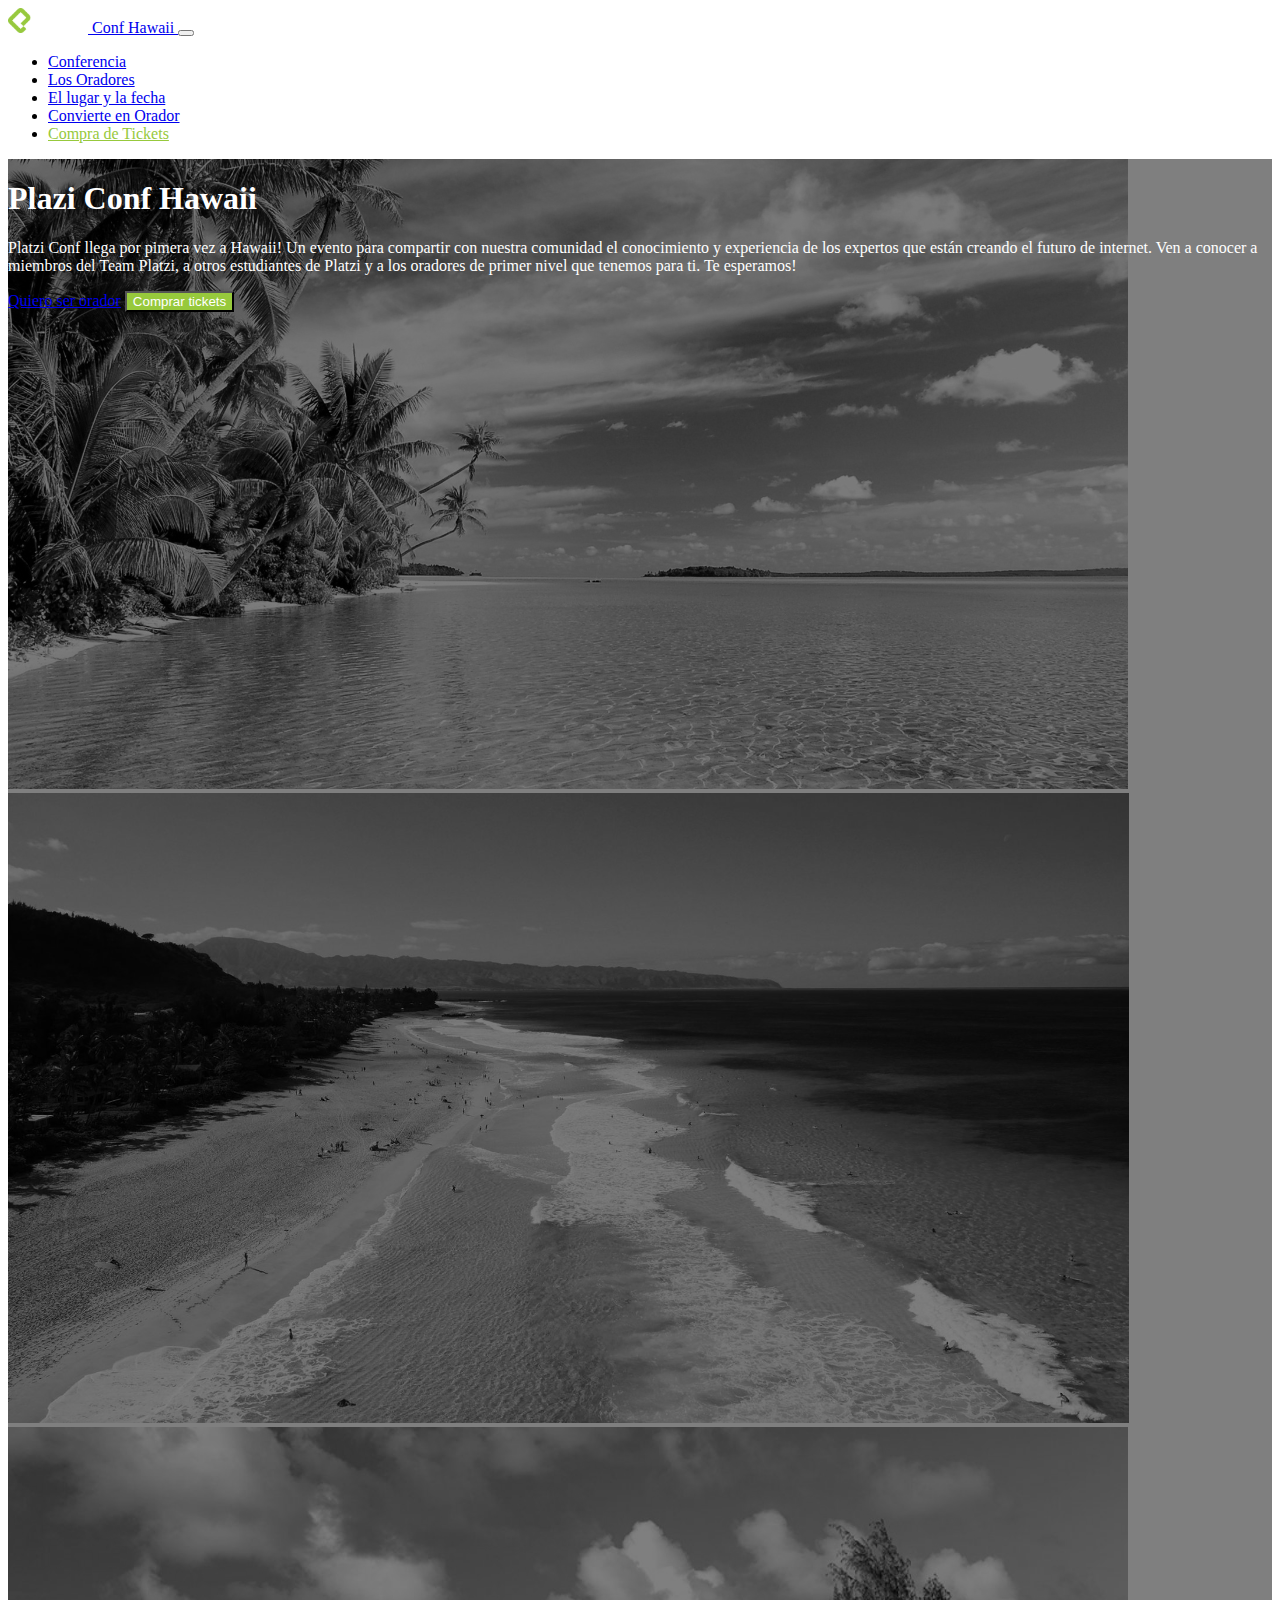
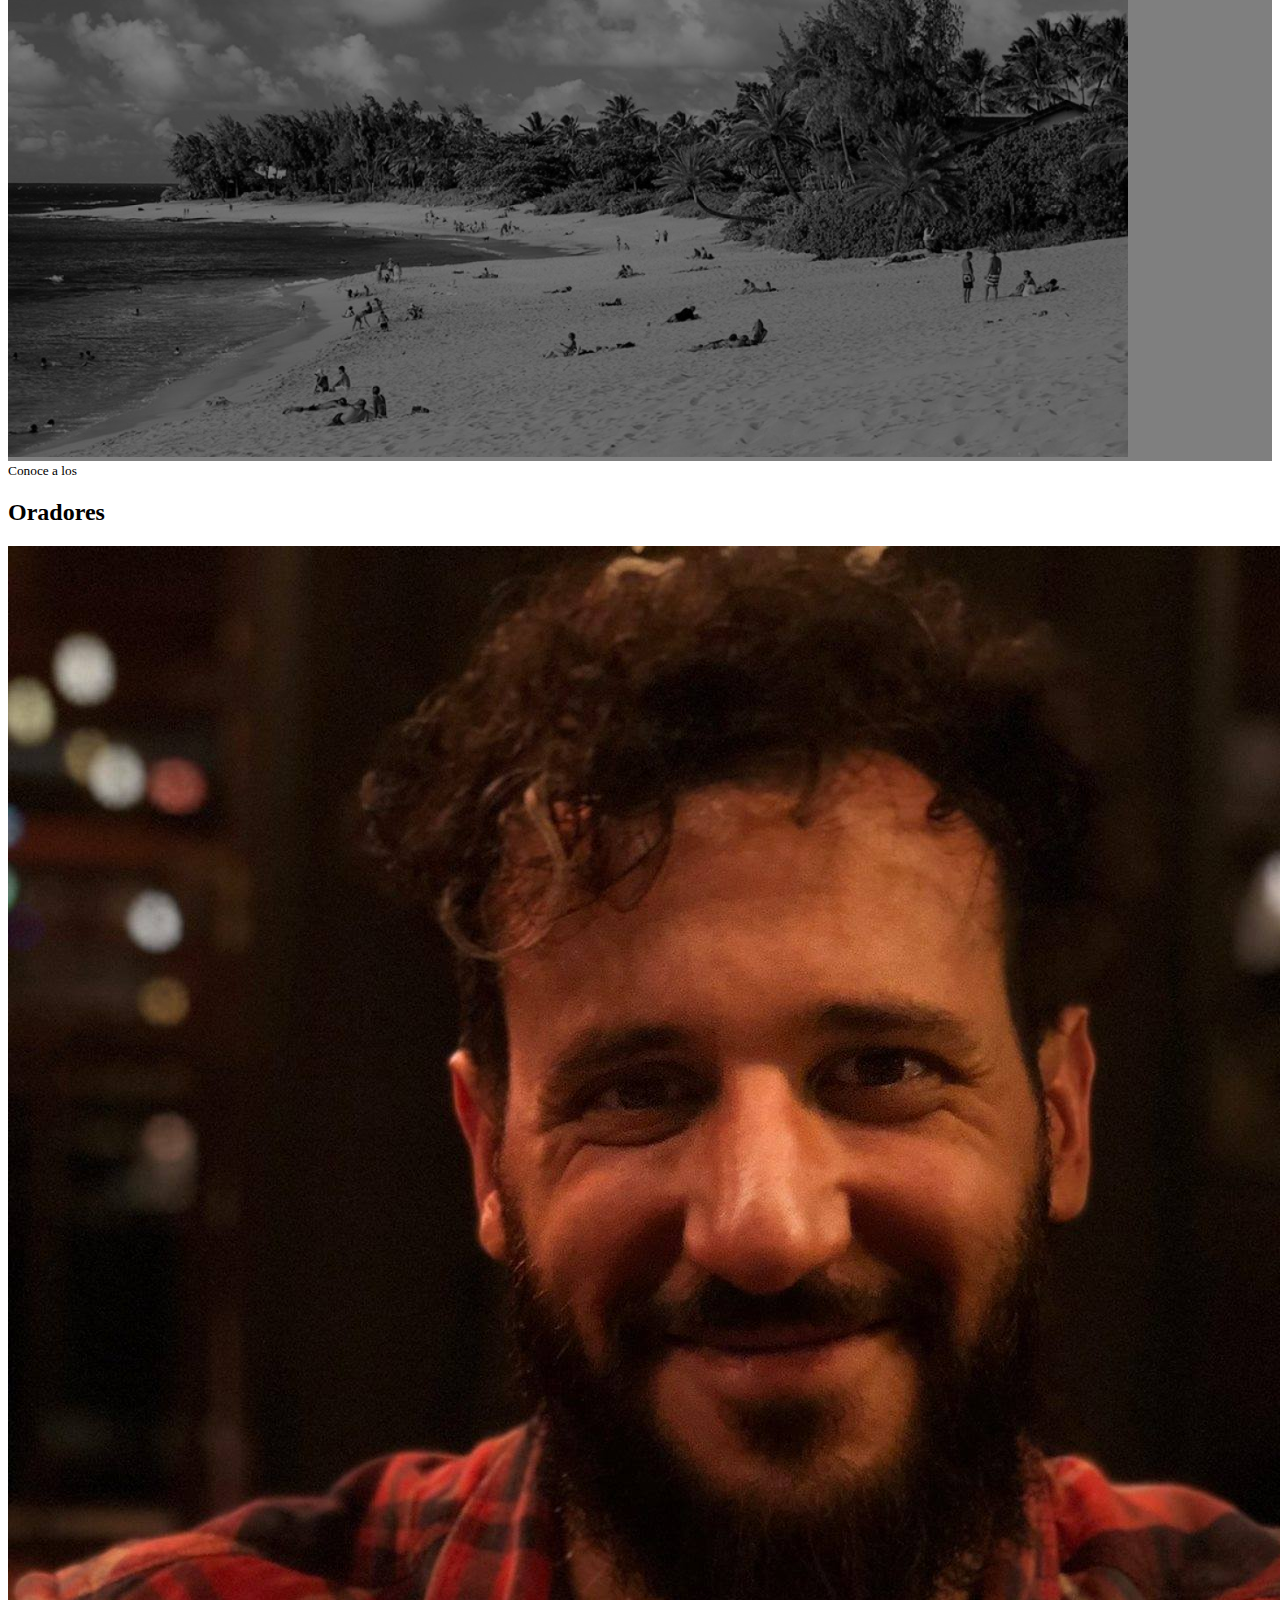
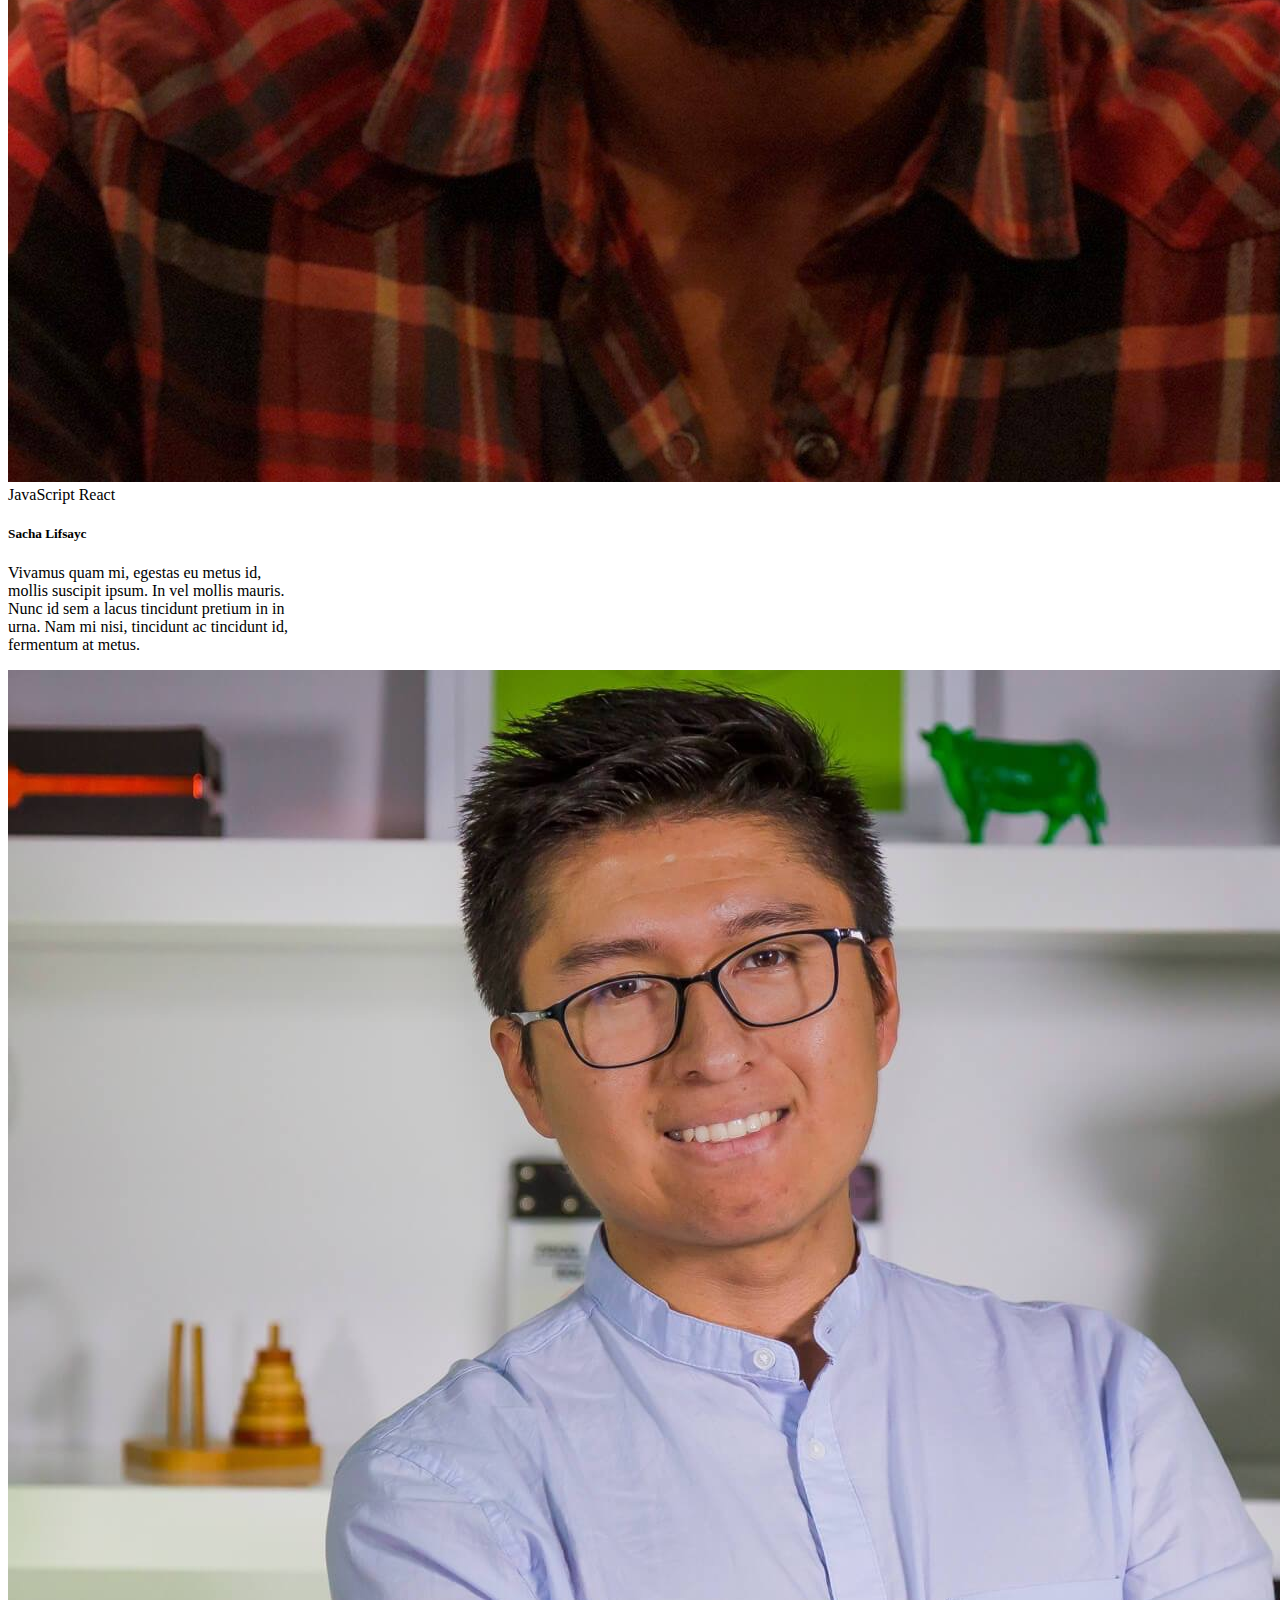
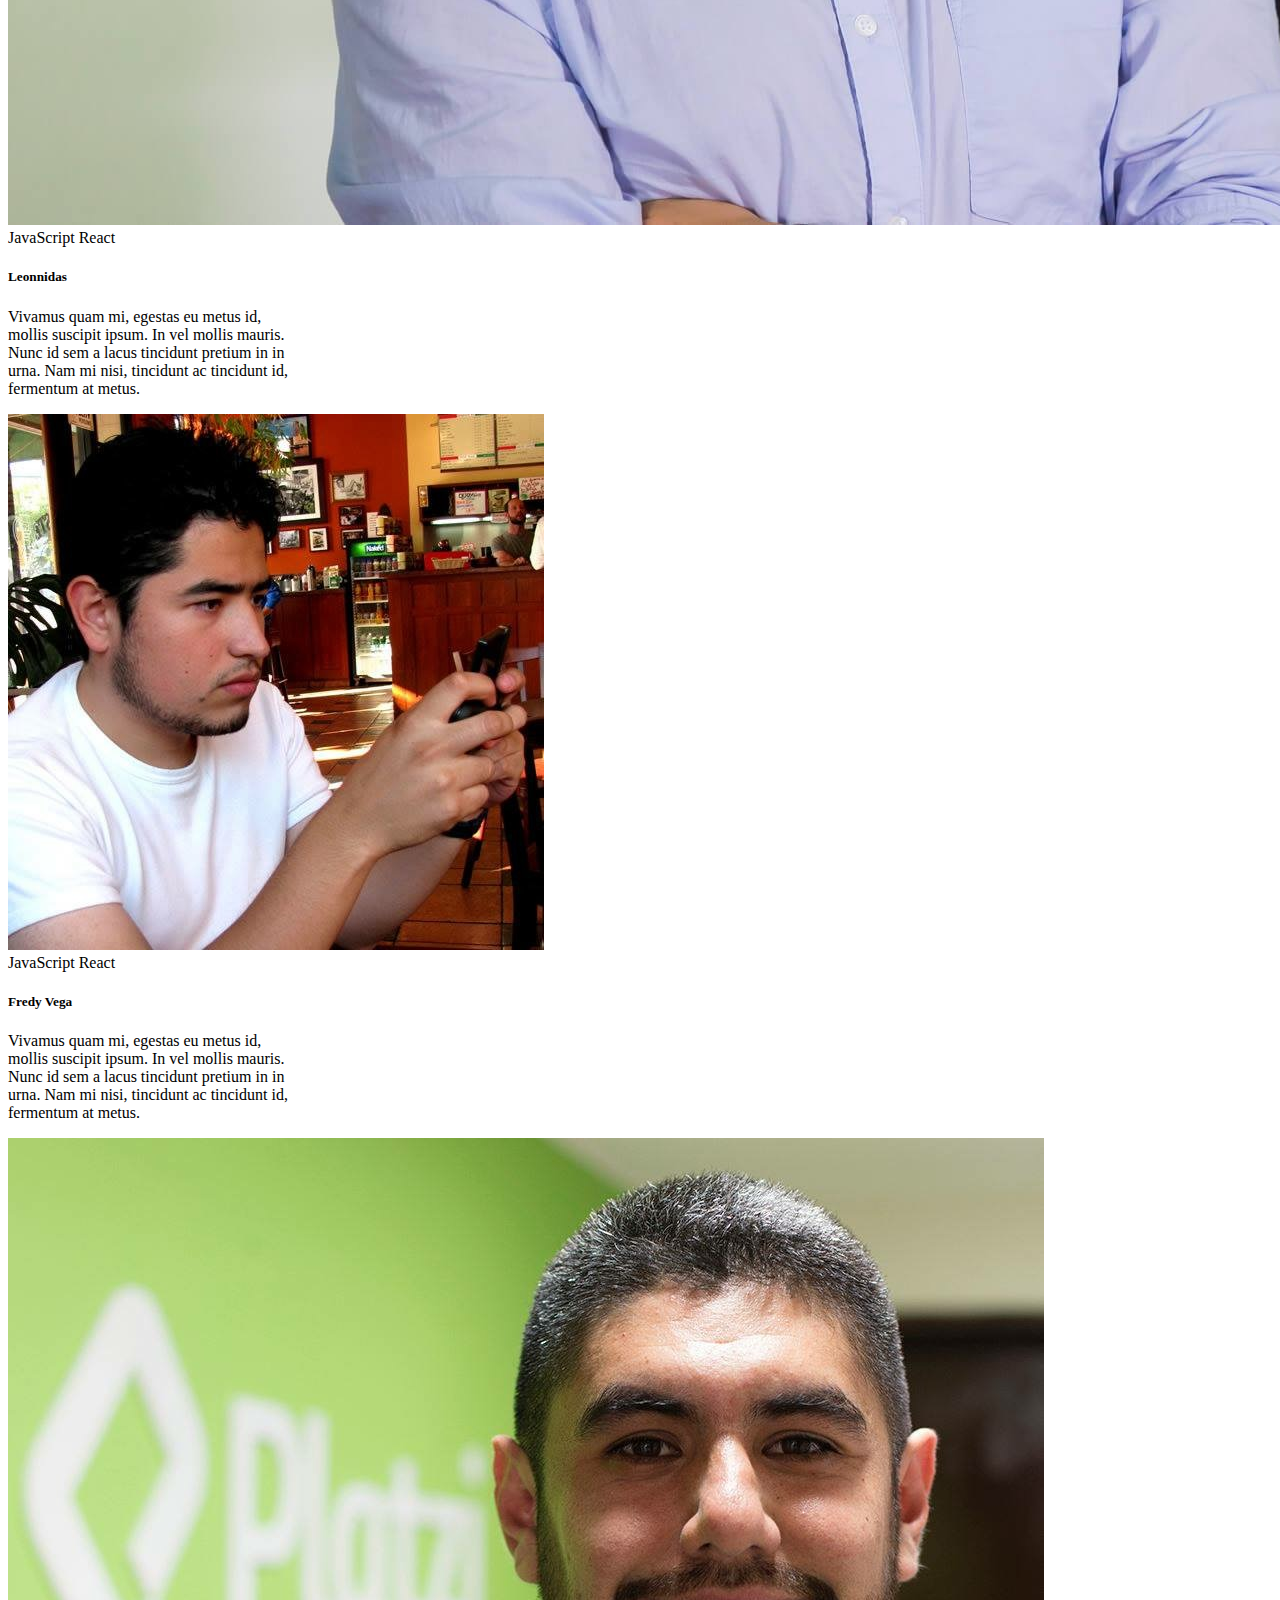
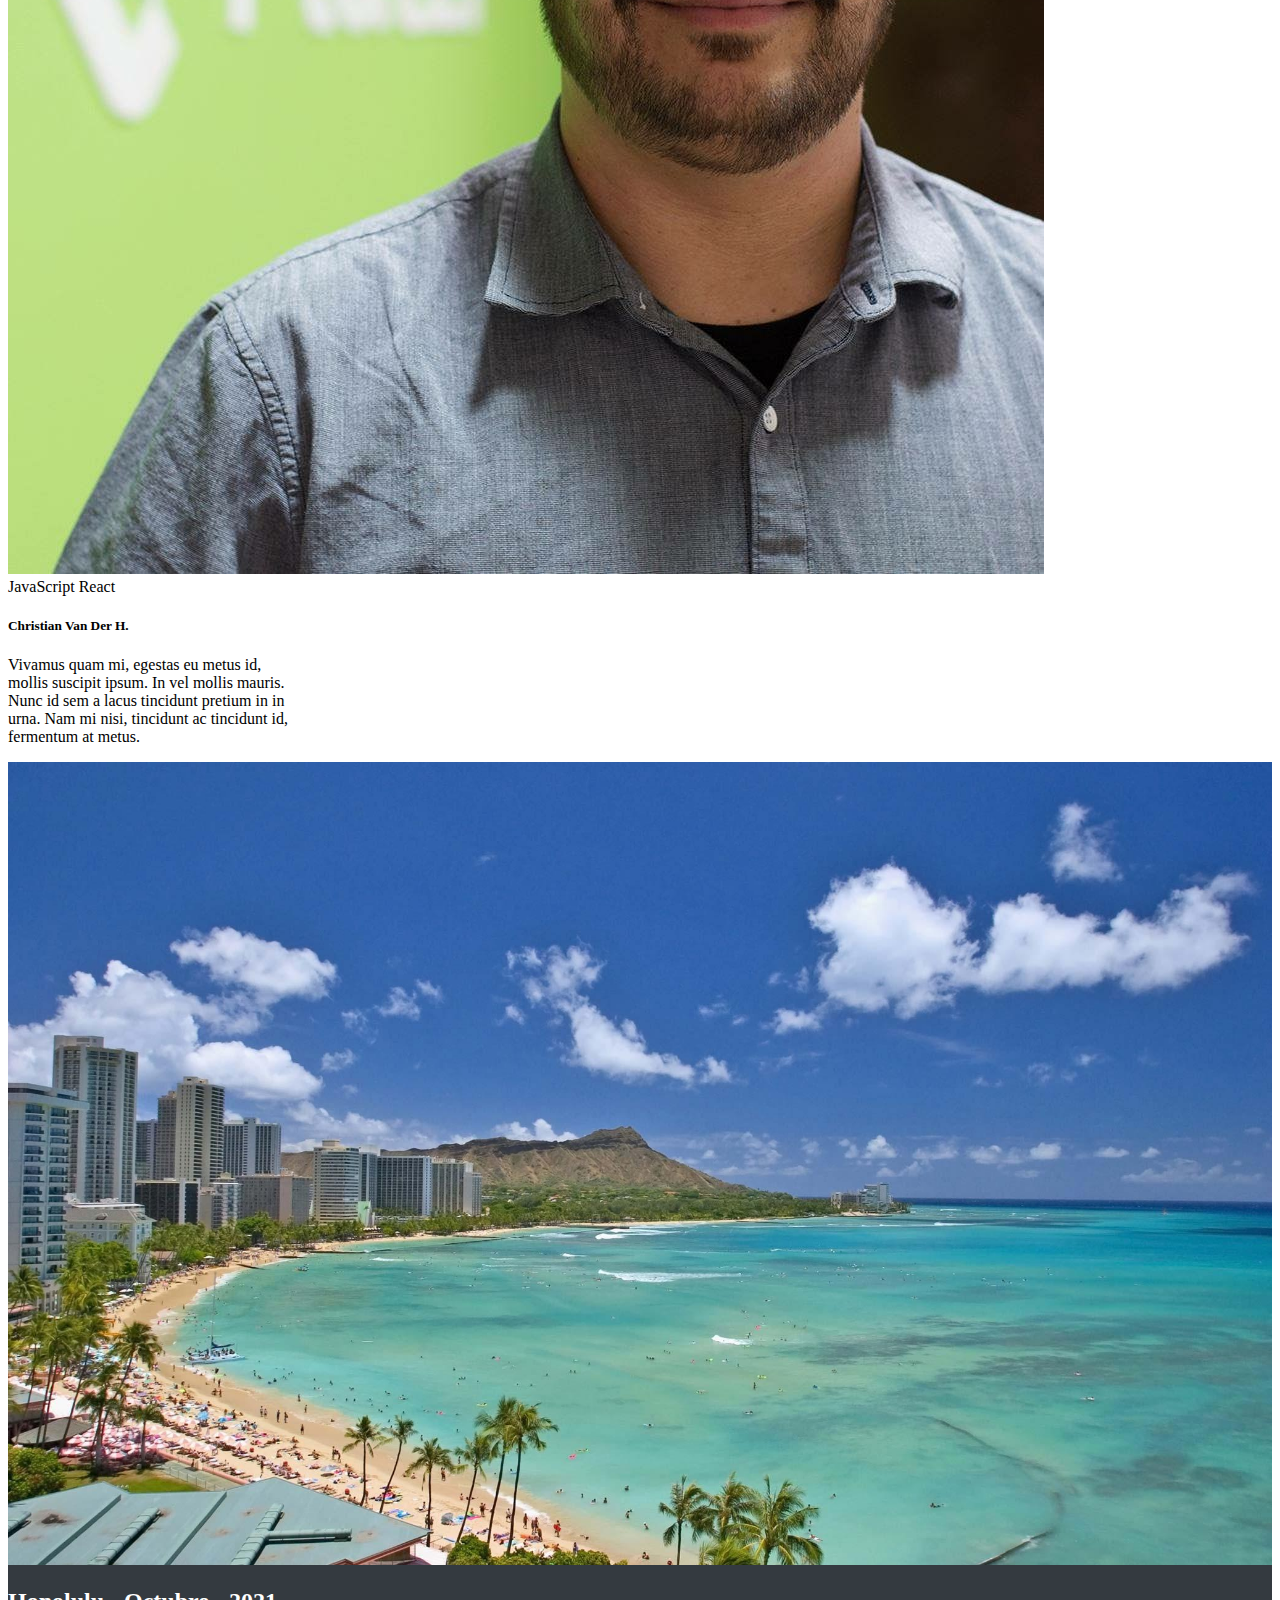
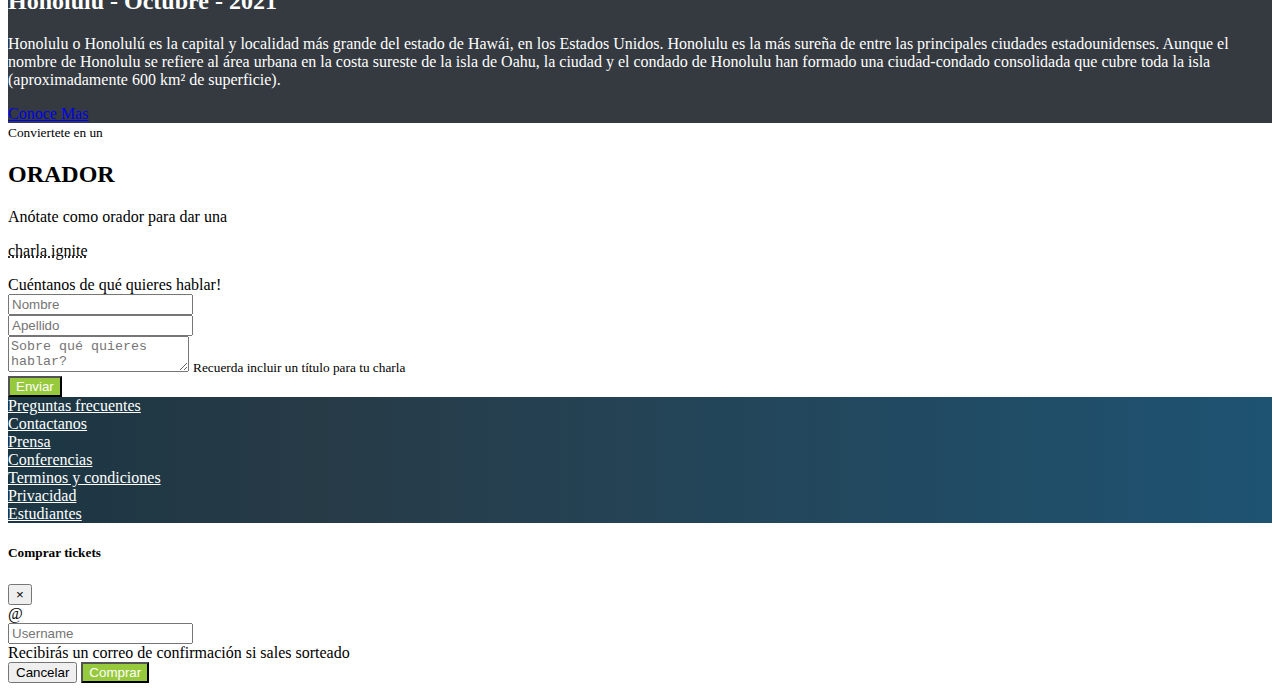
<file: platzi-bootstrap/index.html>
<!doctype html>
<html lang="en">
    <head>
        <!-- Required meta tags -->
        <meta charset="utf-8">
        <meta name="viewport" content="width=device-width, initial-scale=1, shrink-to-fit=no">

        <!-- Bootstrap CSS -->
        <link rel="stylesheet" href="https://stackpath.bootstrapcdn.com/bootstrap/4.1.3/css/bootstrap.min.css" integrity="sha384-MCw98/SFnGE8fJT3GXwEOngsV7Zt27NXFoaoApmYm81iuXoPkFOJwJ8ERdknLPMO" crossorigin="anonymous">
        <link rel="stylesheet" href="index.css">
        <title>PlatziConf Hawaii</title>
    </head>

    <body data-spy="scroll" data-target="#navbar" data-offset="57">
    <!-- Header -->

    <nav id="header" class="navbar navbar-expand-lg navbar-dark bg-dark sticky-top">
        <div class="container">
          <a class="navbar-brand" href="#">
            <img src="assets/images/platzi-logo.png" alt="Platzi logo">
            Conf Hawaii
          </a>
          <button class="navbar-toggler" type="button" data-toggle="collapse" data-target="#navbar" aria-controls="navbarSupportedContent" aria-expanded="false" aria-label="Toggle navigation">
            <span class="navbar-toggler-icon"></span>
          </button>

                <div class="collapse navbar-collapse" id="navbar">
                    <ul class="navbar-nav ml-auto">
                        <li class="nav-item">
                            <a class="nav-link" aria-current="page" href="#main">Conferencia</a>
                        </li>
                        <li class="nav-item">
                            <a class="nav-link" href="#speaker">Los Oradores</a>
                        </li>
                        <li class="nav-item">
                            <a class="nav-link" href="#place-time">El lugar y la fecha</a>
                        </li>
                        <li class="nav-item">
                            <a class="nav-link" href="#conviertete-en-orador">Convierte en Orador</a>
                        </li>
                        <li class="nav-item">
                            <a class="nav-link text-platzi" href="#" data-toggle="modal" data-target="#modalCompra">Compra de Tickets</a>
                        </li>
                    </ul>
                </div>
            </div>
        </nav>

    <!-- / Header-->


    <!-- main -->
    <main id="main">
        <div id="carousel" class="carousel slide carousel-fade" data-ride="carousel" data-pause="false">
            <div class="carousel-inner">
                <div class="carousel-item active">
                    <img class="d-block w-100" src="assets/images/hawaii.jpg" alt="Hawaii 1">
                </div>
                <div class="carousel-item">
                    <img class="d-block w-100" src="assets/images/hawaii2.jpg"  alt="hawaii 2">
                </div>
                <div class="carousel-item">
                    <img class="d-block w-100" src="assets/images/hawaii3.jpeg"  alt="hawaii 3">
                </div>
            </div>
            <div class="overlay">
                <div class="container">
                    <div class="row align-items-center">
                        <div class="col-md-6 offset-md-6 text-center text-md-right">
                            <h1>Plazi Conf Hawaii</h1>
                            <p class="d-none d-md-block">
                                Platzi Conf llega por pimera vez a Hawaii! Un evento para
                                compartir con nuestra comunidad el conocimiento y experiencia
                                de los expertos que están creando el futuro de internet.
                                Ven a conocer a miembros del Team Platzi, a otros
                                estudiantes de Platzi y a los oradores de primer nivel
                                que tenemos para ti. Te esperamos!
                            </p>
                            <a href="#" class="btn btn-outline-light">Quiero ser orador</a> 
                            <button type="button" class="btn  btn-platzi" data-toggle="modal" data-target="#modalCompra"> Comprar tickets </button>    

                        </div>
                    </div>
                </div>
            </div>
        </div>
    </main>
    <!-- /main -->

    <!-- Speakers -->
    <section id="speakers" class="mt-4">
        <div class="container">
            <div class="row">
                <div class="col text-center text-uppercase">
                    <small>Conoce a los</small>
                    <h2> Oradores</h2>
                </div>
            </div>
            <div class = "row">
                <div class = "col-12 col-md-6 col-lg-4 mb-4">
                    <div class="card" style="width: 18rem;">
                        <img src="assets/speakers/sacha.jpg" class="card-img-top" alt="Foto de Sacha">
                        <div class="card-body">
                        <div class="badges">
                            <span class="badge badge-warning">JavaScript </span>
                            <span class="badge badge-info">React </span>
                        </div>
                        <h5 class="card-title mb-0">Sacha Lifsayc</h5>
                        <p class="card-text">Vivamus quam mi, egestas eu metus id, mollis suscipit ipsum. In vel mollis mauris. Nunc id sem a lacus tincidunt pretium in in urna. Nam mi nisi, tincidunt ac tincidunt id, fermentum at metus.</p>
                        </div>
                    </div>
                </div>


                <div class = "col-12 col-md-6 col-lg-4 mb-4">
                    <div class="card" style="width: 18rem;">
                        <img src="assets/speakers/leonidas.jpeg" class="card-img-top" alt="Foto de Leonidas">
                        <div class="card-body">
                            <div class="badges">
                                <span class="badge badge-warning">JavaScript </span>
                                <span class="badge badge-info">React </span>
                            </div>
                            <h5 class="card-title mb-0">Leonnidas</h5>
                        <p class="card-text">Vivamus quam mi, egestas eu metus id, mollis suscipit ipsum. In vel mollis mauris. Nunc id sem a lacus tincidunt pretium in in urna. Nam mi nisi, tincidunt ac tincidunt id, fermentum at metus.</p>
                        </div>
                    </div>
                </div>



                <div class = "col-12 col-md-6 col-lg-4 mb-4">
                    <div class="card" style="width: 18rem;">
                        <img src="assets/speakers/freddy.jpeg" class="card-img-top" alt="Foto de Fredy Vega">
                        <div class="card-body">
                            <div class="badges">
                                <span class="badge badge-warning">JavaScript </span>
                                <span class="badge badge-info">React </span>
                            </div>
                            <h5 class="card-title mb-0">Fredy Vega</h5>
                        <p class="card-text">Vivamus quam mi, egestas eu metus id, mollis suscipit ipsum. In vel mollis mauris. Nunc id sem a lacus tincidunt pretium in in urna. Nam mi nisi, tincidunt ac tincidunt id, fermentum at metus.</p>
                        </div>
                    </div>
                </div>



                <div class = "col-12 col-md-6 col-lg-4 mb-4">
                    <div class="card" style="width: 18rem;">
                        <img src="assets/speakers/cvander.jpeg" class="card-img-top" alt="Foto de Christian Van Der H.">
                        <div class="card-body">
                            <div class="badges">
                                <span class="badge badge-warning">JavaScript </span>
                                <span class="badge badge-info">React </span>
                            </div>
                            <h5 class="card-title mb-0">Christian Van Der H.</h5>
                        <p class="card-text">Vivamus quam mi, egestas eu metus id, mollis suscipit ipsum. In vel mollis mauris. Nunc id sem a lacus tincidunt pretium in in urna. Nam mi nisi, tincidunt ac tincidunt id, fermentum at metus.</p>
                        </div>
                    </div>
                </div>

                

            </div>
        </div>


    </section>

    
    <!-- /Speakers-->


    <!-- Lugar y Fecha-->

    <section id="place-time">
        <div class="container-fluid">
            <div class="row">
                <div class="col col-12 col-lg-6 pl-0 pr-0">
                    <img src="assets/images/honolulu.jpg" alt="Honolulu"/>
                </div>
                <div class="col col-12 col-lg-6 pl pt-4 pb-4">
                    <h2>Honolulu - Octubre - 2021</h2>
                    <p>
                        Honolulu o Honolulú​ es la capital y localidad más grande del estado de Hawái, en los Estados Unidos. Honolulu es la más sureña de entre las principales ciudades estadounidenses. Aunque el nombre de Honolulu se refiere al área urbana en la costa sureste de la isla de Oahu, la ciudad y el condado de Honolulu han formado una ciudad-condado consolidada que cubre toda la isla (aproximadamente 600 km² de superficie).
                    </p>
                    <a class="btn btn-outline-light" href="https://es.wikipedia.org/wiki/Honolulu">Conoce Mas</a>
                </div>
            </div>
        </div>
    
        </section>
    <!-- /Lugar y Fecha-->
    <section id="conviertete-en-orador" class="pt-3 pb-3">
        <div class="container">
            <div class="row">
                <div class="col text-uppercase text-center">
                    <small>Conviertete en un</small>
                    <h2>ORADOR</h2>
                </div>
            </div>
            <div class="row"> 
                <div class="col text-center">
                    Anótate como orador para dar una <p><abbr data-toggle="tooltip" title="Charlas de 5 Minutos">charla ignite</abbr></p>
                    Cuéntanos de qué quieres hablar!
                </div>
            </div>
            <div class="row">
                <div class="col col-md-10 offset-md-1 col-lg-8 offset-lg-2 pt-2">
                    <form>
                      <div class="form-row">
                        <div class="form-group col-12 col-md-6">
                          <input type="text" class="form-control" placeholder="Nombre">
                        </div>
                        <div class="form-group col-12 col-md-6">
                          <input type="text" class="form-control" placeholder="Apellido">
                        </div>
                      </div>
                      <div class="form-row">
                        <div class="form-group col">
                          <textarea name="text" class="form-control form-control-lg" placeholder="Sobre qué quieres hablar?"></textarea>
                          <small class="form-text text-muted">
                            Recuerda incluir un título para tu charla
                          </small>
                        </div>
                      </div>
                      <div class="form-row">
                        <div class="col">
                          <button type="button" class="btn btn-platzi btn-block">Enviar</button>
                        </div>
                      </div>
                    </form>
                  </div>
            </div>
        </div>
    </section>

<!-- Convirte en Orador-->


<!-- /Convierte en Orador-->


    <!-- Footer-->
    <footer id="footer" class="pb-4 pt-4">
        <div class="container">
            <div class="row text-center">
                <div class="col-12 col-lg">
                    <a href="#">Preguntas frecuentes</a>
                </div>
                <div class="col-12 col-lg">
                    <a href="#">Contactanos</a>
                </div>
                <div class="col-12 col-lg">
                    <a href="#">Prensa</a>
                </div>
                <div class="col-12 col-lg">
                    <a href="#">Conferencias</a>
                </div>

                <div class="col-12 col-lg">
                    <a href="#">Terminos y condiciones</a>
                </div>

                <div class="col-12 col-lg">
                    <a href="#">Privacidad</a>
                </div>
                <div class="col-12 col-lg">
                    <a href="#">Estudiantes</a>
                </div>
            </div>
        </div>
    </footer>

    <!-- Fin Footer-->
    
    <!-- Modal -->
        <div class="modal fade" id="modalCompra" tabindex="-1" role="dialog" aria-labelledby="exampleModalLongTitle" aria-hidden="true">
            <div class="modal-dialog" role="document">
            <div class="modal-content">
                <div class="modal-header">
                <h5 class="modal-title" id="exampleModalLongTitle">Comprar tickets</h5>
                <button type="button" class="close" data-dismiss="modal" aria-label="Close">
                    <span aria-hidden="true">&times;</span>
                </button>
                </div>
                <div class="modal-body">
                    <form>
                        <div class="form-row">
                          <div class="form-group col">
                            <div class="input-group mb-3">
                              <div class="input-group-prepend">
                                <span class="input-group-text" id="basic-addon1">@</span>
                              </div>
                              <input type="text" class="form-control" placeholder="Username" aria-label="Username" aria-describedby="basic-addon1">
                            </div>
                          </div>
                        </div>
                      </form>
                      <div class="alert alert-warning" role="alert">
                        Recibirás un correo de confirmación si sales sorteado
                      </div>
                </div>
                <div class="modal-footer">
                <button type="button" class="btn btn-secondary" data-dismiss="modal">Cancelar</button>
                <button type="button" class="btn btn-platzi">Comprar</button>
                </div>
            </div>
            </div>
        </div>

        <!-- /Modal -->
        

 <!-- Optional JavaScript -->
    
     <!-- jQuery first, then Popper.js, then Bootstrap JS -->
    <script src="https://code.jquery.com/jquery-3.3.1.slim.min.js" integrity="sha384-q8i/X+965DzO0rT7abK41JStQIAqVgRVzpbzo5smXKp4YfRvH+8abtTE1Pi6jizo" crossorigin="anonymous"></script>
    <script src="https://cdnjs.cloudflare.com/ajax/libs/popper.js/1.14.3/umd/popper.min.js" integrity="sha384-ZMP7rVo3mIykV+2+9J3UJ46jBk0WLaUAdn689aCwoqbBJiSnjAK/l8WvCWPIPm49" crossorigin="anonymous"></script>
    <script src="https://stackpath.bootstrapcdn.com/bootstrap/4.1.3/js/bootstrap.min.js" integrity="sha384-ChfqqxuZUCnJSK3+MXmPNIyE6ZbWh2IMqE241rYiqJxyMiZ6OW/JmZQ5stwEULTy" crossorigin="anonymous"></script>
    <script src="index.js"></script>

  </body>
</html>
</file>
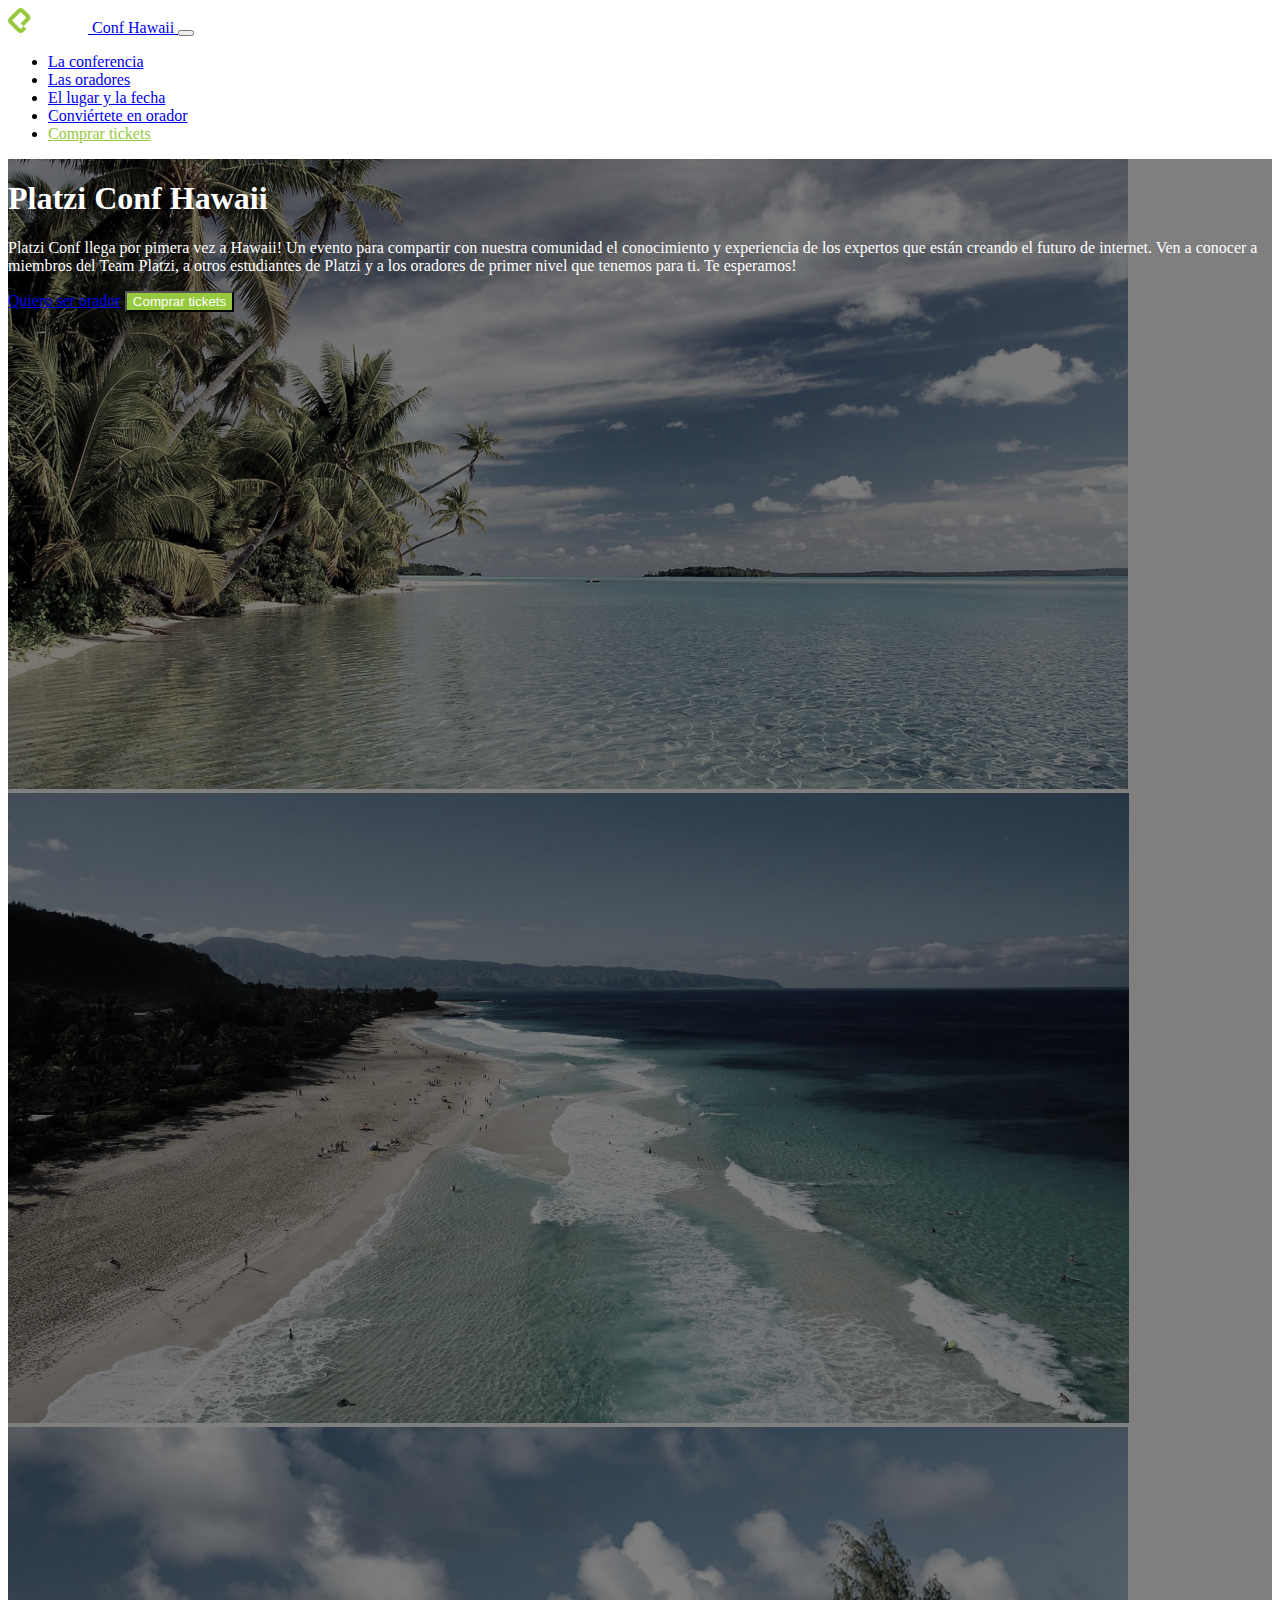
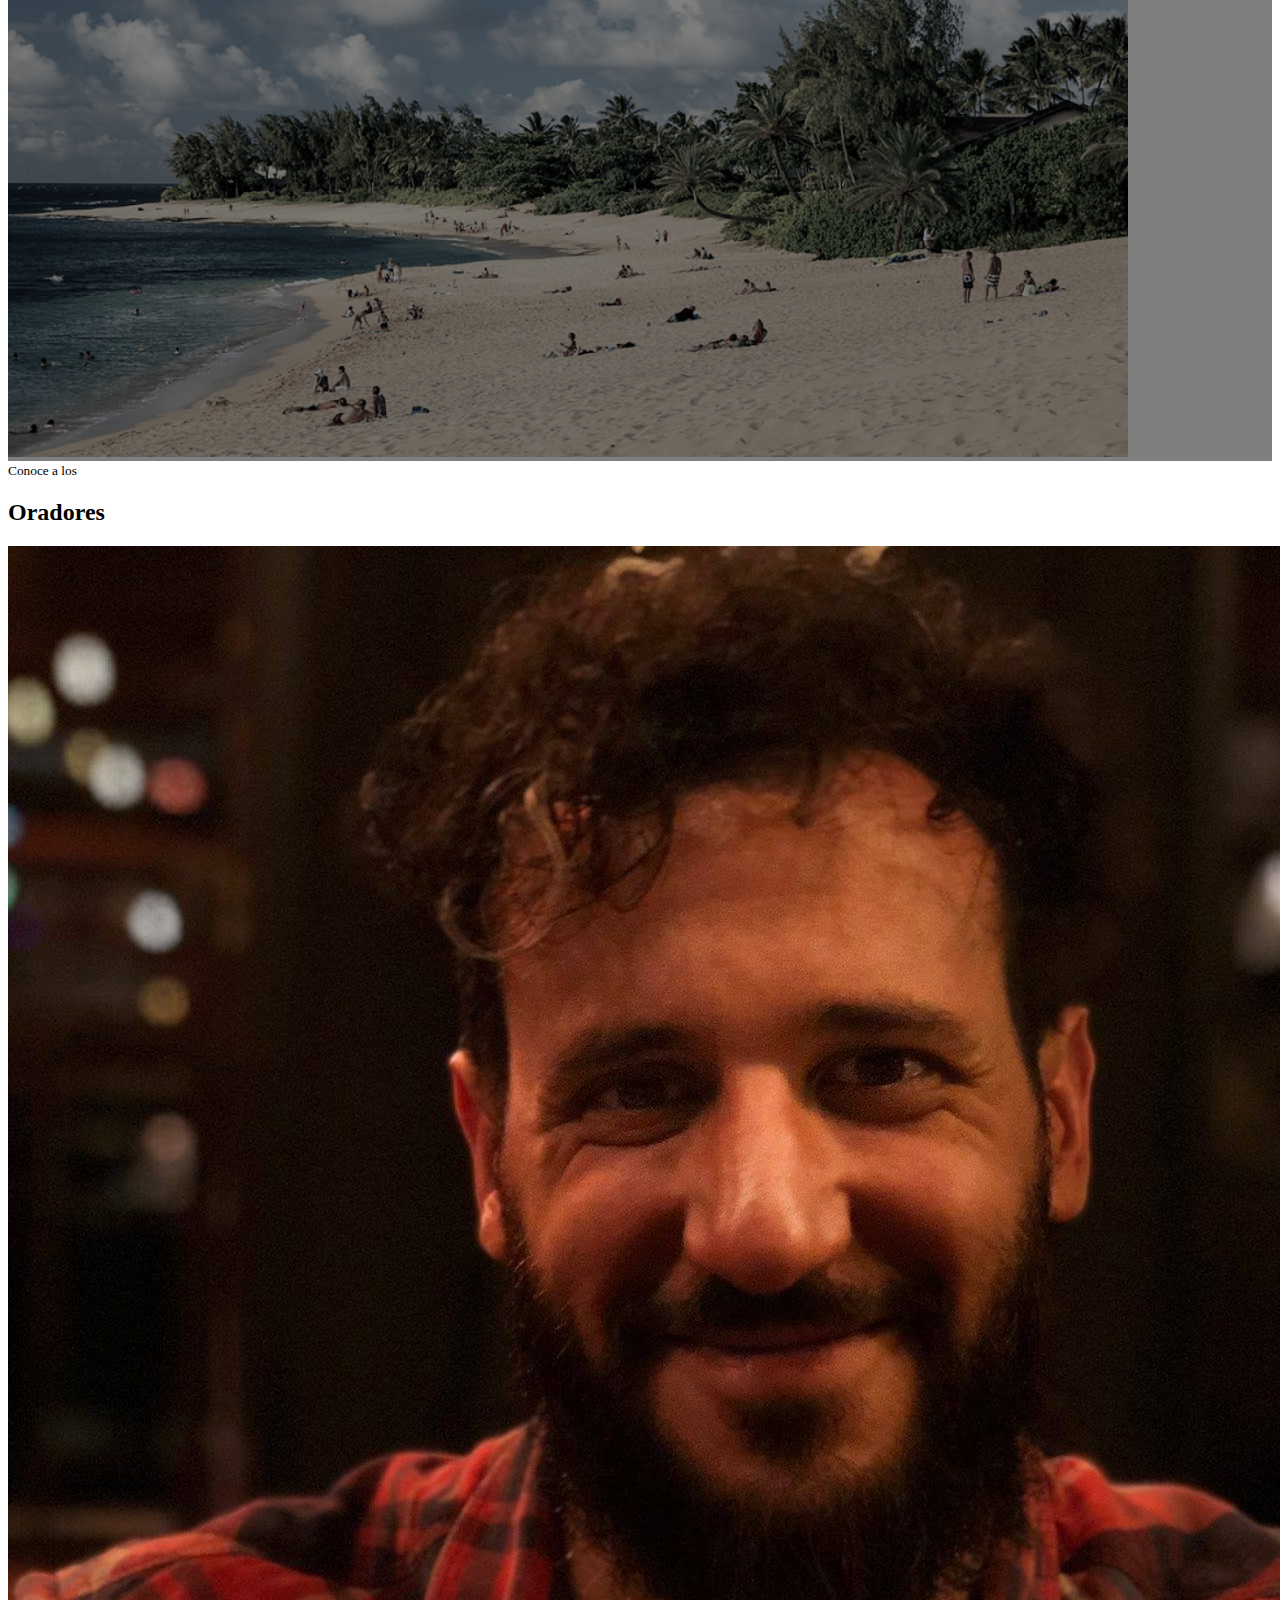
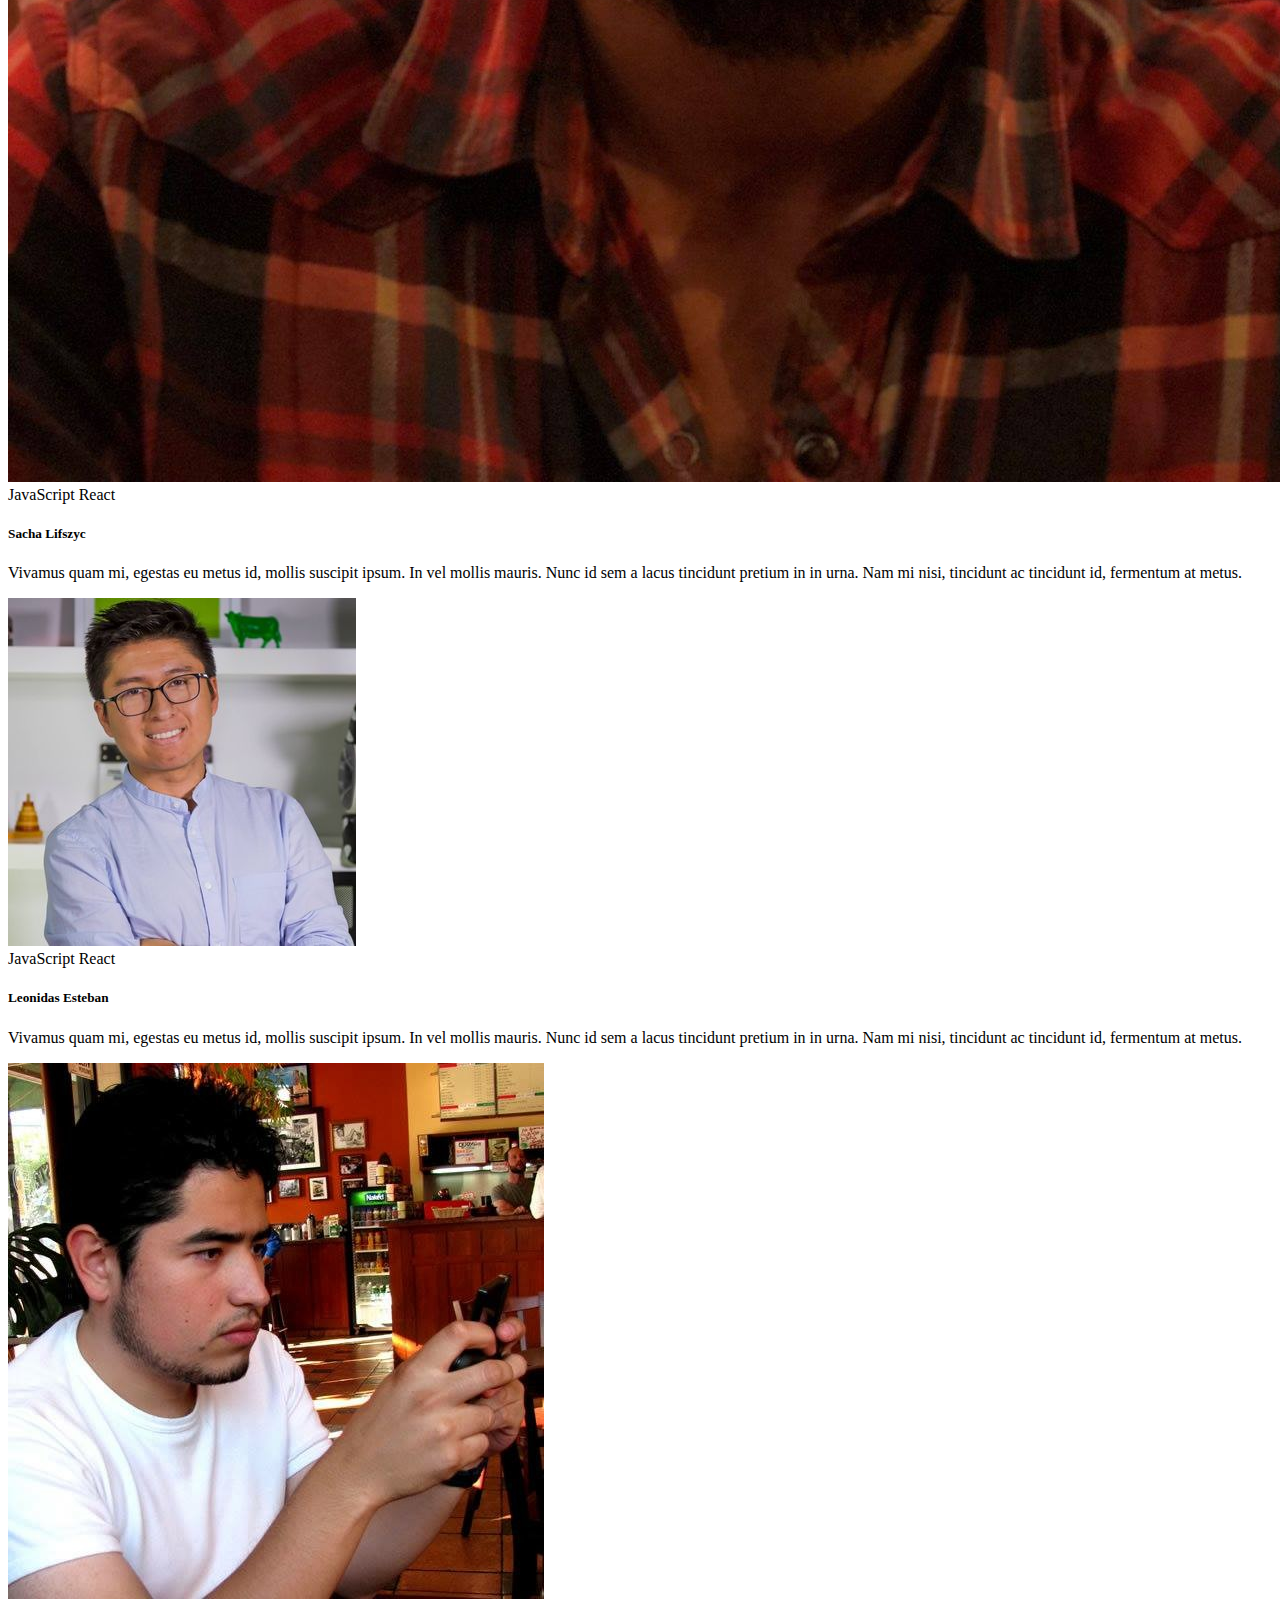
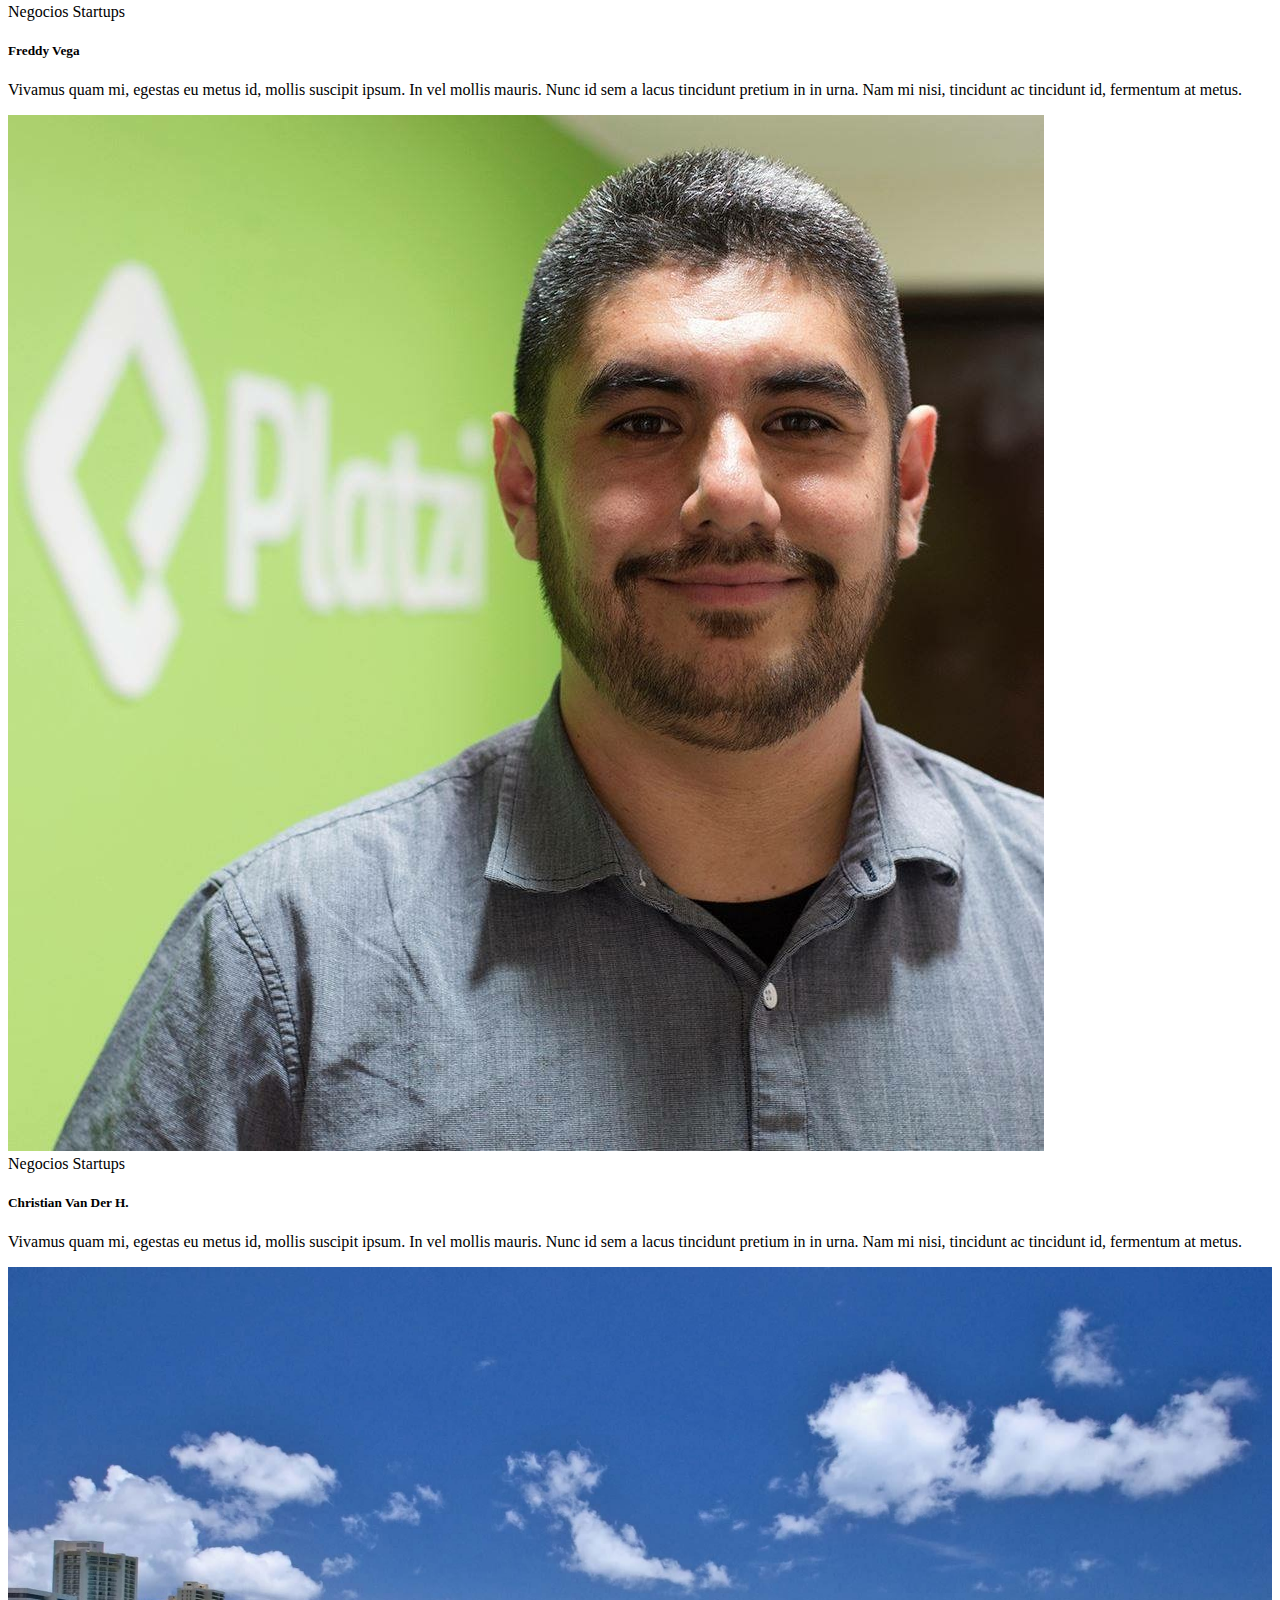
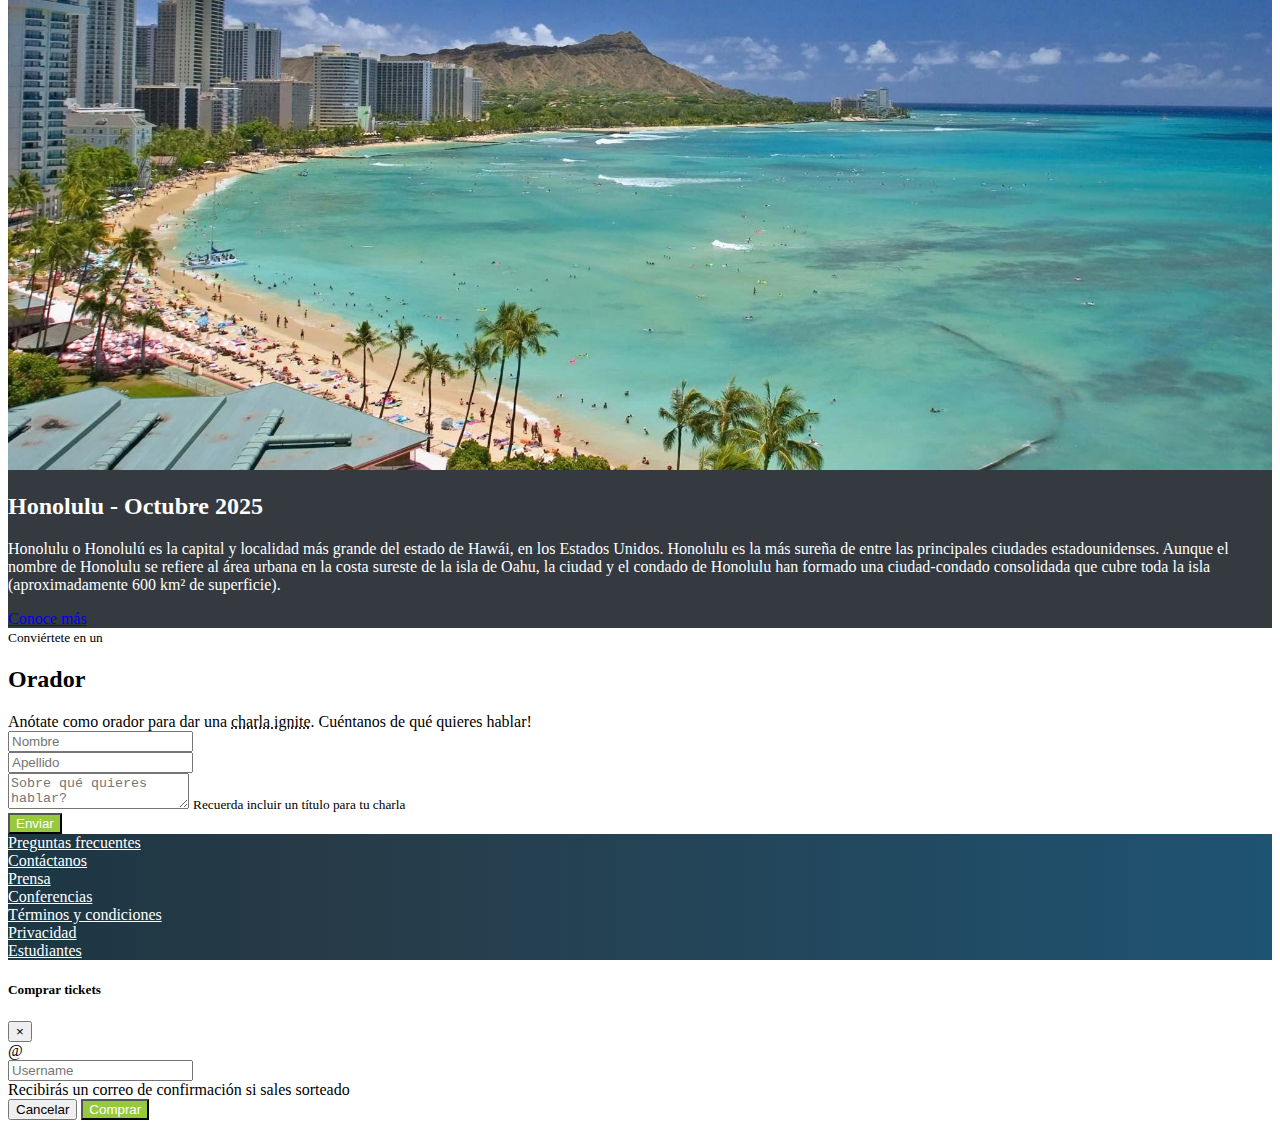
<file: platzi-bootstrap/bootstrap-gh-pages/index.html>
<!doctype html>
<html lang="en">
  <head>
    <!-- Required meta tags -->
    <meta charset="utf-8">
    <meta name="viewport" content="width=device-width, initial-scale=1, shrink-to-fit=no">

    <!-- Bootstrap CSS -->
    <link rel="stylesheet" href="https://stackpath.bootstrapcdn.com/bootstrap/4.1.3/css/bootstrap.min.css" integrity="sha384-MCw98/SFnGE8fJT3GXwEOngsV7Zt27NXFoaoApmYm81iuXoPkFOJwJ8ERdknLPMO" crossorigin="anonymous">
    <link rel="stylesheet" href="index.css">
    <title>PlatziConf Hawaii</title>
  </head>
  <body data-spy="scroll" data-target="#navbar" data-offset="57">
    <!-- Header -->
    <nav id="header" class="navbar navbar-expand-lg navbar-dark bg-dark sticky-top">
      <div class="container">
        <a class="navbar-brand" href="#">
          <img src="assets/images/platzi-logo.png" alt="Platzi logo">
          Conf Hawaii
        </a>
        <button class="navbar-toggler" type="button" data-toggle="collapse" data-target="#navbar" aria-controls="navbarSupportedContent" aria-expanded="false" aria-label="Toggle navigation">
          <span class="navbar-toggler-icon"></span>
        </button>

        <div class="collapse navbar-collapse" id="navbar">
          <ul class="navbar-nav ml-auto">
            <li class="nav-item">
              <a class="nav-link" href="#main">La conferencia</a>
            </li>
            <li class="nav-item">
              <a class="nav-link" href="#speakers">Las oradores</a>
            </li>
            <li class="nav-item">
              <a class="nav-link" href="#place-time">El lugar y la fecha</a>
            </li>
            <li class="nav-item">
              <a class="nav-link" href="#conviertete-en-orador">Conviértete en orador</a>
            </li>
            <li class="nav-item">
              <a class="nav-link text-platzi" href="#" data-toggle="modal" data-target="#modalCompra">Comprar tickets</a>
            </li>
          </ul>
        </div>
      </div>
    </nav>
    <!-- /Header -->

    <!-- Main -->
    <main id="main">
      <div id="carousel" class="carousel slide carousel-fade" data-ride="carousel" data-pause="false">
        <div class="carousel-inner">
          <div class="carousel-item active">
            <img class="d-block w-100" src="assets/images/hawaii.jpg" alt="Hawaii 1">
          </div>
          <div class="carousel-item">
            <img class="d-block w-100" src="assets/images/hawaii2.jpg" alt="Hawaii 2">
          </div>
          <div class="carousel-item">
            <img class="d-block w-100" src="assets/images/hawaii3.jpeg" alt="Hawaii 3">
          </div>
          <div class="overlay">
            <div class="container">
              <div class="row align-items-center">
                <div class="col-md-6 offset-md-6 text-center text-md-right">
                  <h1>Platzi Conf Hawaii</h1>
                  <p class="d-none d-md-block">
                    Platzi Conf llega por pimera vez a Hawaii! Un evento para
                    compartir con nuestra comunidad el conocimiento y experiencia
                    de los expertos que están creando el futuro de internet.
                    Ven a conocer a miembros del Team Platzi, a otros
                    estudiantes de Platzi y a los oradores de primer nivel
                    que tenemos para ti. Te esperamos!
                  </p>
                  <a href="#" class="btn btn-outline-light" data-toggle="modal">Quiero ser orador</a>
                  <button type="button" class="btn btn-platzi" data-toggle="modal" data-target="#modalCompra">Comprar tickets</button>
                </div>
              </div>
            </div>
          </div>
        </div>
      </div>
    </main>
    <!-- /Main -->

    <!-- Speakers -->
    <section id="speakers" class="mt-4">
      <div class="container">
        <div class="row">
          <div class="col text-center text-uppercase">
            <small>Conoce a los</small>
            <h2>Oradores</h2>
          </div>
        </div>
        <div class="row">
          <div class="col-12 col-md-6 col-lg-4 mb-4">
            <div class="card">
              <img class="card-img-top" src="assets/speakers/sacha.jpg" alt="Foto de Sacha">
              <div class="card-body">
                <div class="badges">
                  <span class="badge badge-warning">JavaScript</span>
                  <span class="badge badge-info">React</span>
                </div>
                <h5 class="card-title">Sacha Lifszyc</h5>
                <p class="card-text">Vivamus quam mi, egestas eu metus id, mollis suscipit ipsum. In vel mollis mauris. Nunc id sem a lacus tincidunt pretium in in urna. Nam mi nisi, tincidunt ac tincidunt id, fermentum at metus.</p>
              </div>
            </div>
          </div>
          <div class="col-12 col-md-6 col-lg-4 mb-4">
            <div class="card">
              <img class="card-img-top" src="assets/speakers/leonidas2.jpeg" alt="Foto de Sacha">
              <div class="card-body">
                <div class="badges">
                  <span class="badge badge-warning">JavaScript</span>
                  <span class="badge badge-info">React</span>
                </div>
                <h5 class="card-title">Leonidas Esteban</h5>
                <p class="card-text">Vivamus quam mi, egestas eu metus id, mollis suscipit ipsum. In vel mollis mauris. Nunc id sem a lacus tincidunt pretium in in urna. Nam mi nisi, tincidunt ac tincidunt id, fermentum at metus.</p>
              </div>
            </div>
          </div>
          <div class="col-12 col-md-6 col-lg-4 mb-4">
            <div class="card">
              <img class="card-img-top" src="assets/speakers/freddy.jpeg" alt="Foto de Sacha">
              <div class="card-body">
                <div class="badges">
                  <span class="badge badge-secondary">Negocios</span>
                  <span class="badge badge-danger">Startups</span>
                </div>
                <h5 class="card-title">Freddy Vega</h5>
                <p class="card-text">Vivamus quam mi, egestas eu metus id, mollis suscipit ipsum. In vel mollis mauris. Nunc id sem a lacus tincidunt pretium in in urna. Nam mi nisi, tincidunt ac tincidunt id, fermentum at metus.</p>
              </div>
            </div>
          </div>
          <div class="col-12 col-md-6 col-lg-4 mb-4">
            <div class="card">
              <img class="card-img-top" src="assets/speakers/cvander.jpeg" alt="Foto de Sacha">
              <div class="card-body">
                <div class="badges">
                  <span class="badge badge-secondary">Negocios</span>
                  <span class="badge badge-danger">Startups</span>
                </div>
                <h5 class="card-title">Christian Van Der H.</h5>
                <p class="card-text">Vivamus quam mi, egestas eu metus id, mollis suscipit ipsum. In vel mollis mauris. Nunc id sem a lacus tincidunt pretium in in urna. Nam mi nisi, tincidunt ac tincidunt id, fermentum at metus.</p>
              </div>
            </div>
          </div>
        </div>
      </div>
    </section>
    <!-- /Speakers -->

    <!-- Lugar y fecha -->
    <section id="place-time">
      <div class="container-fluid">
        <div class="row">
          <div class="col-12 col-lg-6 pl-0 pr-0">
            <img src="assets/images/honolulu.jpg" alt="Honolulu" />
          </div>
          <div class="col-12 col-lg-6 pt-4 pb-4">
            <h2>Honolulu - Octubre 2025</h2>
            <p>
              Honolulu o Honolulú​ es la capital y localidad más grande del estado de Hawái, en los Estados Unidos. Honolulu es la más sureña de entre las principales ciudades estadounidenses. Aunque el nombre de Honolulu se refiere al área urbana en la costa sureste de la isla de Oahu, la ciudad y el condado de Honolulu han formado una ciudad-condado consolidada que cubre toda la isla (aproximadamente 600 km² de superficie).
            </p>
            <a class="btn btn-outline-light" href="https://es.wikipedia.org/wiki/Honolulu">Conoce más</a>
          </div>
        </div>
      </div>
    </section>
    <!-- /Lugar y fecha -->

    <!-- Conviértete en orador -->
    <section id="conviertete-en-orador" class="pt-3 pb-3">
      <div class="container">
        <div class="row">
          <div class="col text-uppercase text-center">
            <small>Conviértete en un</small>
            <h2>Orador</h2>
          </div>
        </div>
        <div class="row">
          <div class="col text-center">
            Anótate como orador para dar una <abbr data-toggle="tooltip" title="Charlas de 5 minutos">charla ignite</abbr>.
            Cuéntanos de qué quieres hablar!
          </div>
        </div>
        <div class="row">
          <div class="col col-md-10 offset-md-1 col-lg-8 offset-lg-2 pt-2">
            <form>
              <div class="form-row">
                <div class="form-group col-12 col-md-6">
                  <input type="text" class="form-control" placeholder="Nombre">
                </div>
                <div class="form-group col-12 col-md-6">
                  <input type="text" class="form-control" placeholder="Apellido">
                </div>
              </div>
              <div class="form-row">
                <div class="form-group col">
                  <textarea name="text" class="form-control form-control-lg" placeholder="Sobre qué quieres hablar?"></textarea>
                  <small class="form-text text-muted">
                    Recuerda incluir un título para tu charla
                  </small>
                </div>
              </div>
              <div class="form-row">
                <div class="col">
                  <button type="button" class="btn btn-platzi btn-block">Enviar</button>
                </div>
              </div>
            </form>
          </div>
        </div>
      </div>
    </section>
    <!-- /Conviértete en orador -->

    <!-- Footer -->
    <footer id="footer" class="pb-4 pt-4">
      <div class="container">
        <div class="row text-center">
          <div class="col-12 col-lg">
            <a href="#">Preguntas frecuentes</a>
          </div>
          <div class="col-12 col-lg">
            <a href="#">Contáctanos</a>
          </div>
          <div class="col-12 col-lg">
            <a href="#">Prensa</a>
          </div>
          <div class="col-12 col-lg">
            <a href="#">Conferencias</a>
          </div>
          <div class="col-12 col-lg">
            <a href="#">Términos y condiciones</a>
          </div>
          <div class="col-12 col-lg">
            <a href="#">Privacidad</a>
          </div>
          <div class="col-12 col-lg">
            <a href="#">Estudiantes</a>
          </div>
        </div>
      </div>
    </footer>
    <!-- /Footer -->

    <!-- Modal -->
    <div class="modal fade" id="modalCompra" tabindex="-1" role="dialog" aria-labelledby="exampleModalCenterTitle" aria-hidden="true">
      <div class="modal-dialog modal-dialog-centered" role="document">
        <div class="modal-content">
          <div class="modal-header">
            <h5 class="modal-title" id="exampleModalCenterTitle">Comprar tickets</h5>
            <button type="button" class="close" data-dismiss="modal" aria-label="Close">
              <span aria-hidden="true">&times;</span>
            </button>
          </div>
          <div class="modal-body">
            <form>
              <div class="form-row">
                <div class="form-group col">
                  <div class="input-group mb-3">
                    <div class="input-group-prepend">
                      <span class="input-group-text" id="basic-addon1">@</span>
                    </div>
                    <input type="text" class="form-control" placeholder="Username" aria-label="Username" aria-describedby="basic-addon1">
                  </div>
                </div>
              </div>
            </form>
            <div class="alert alert-warning" role="alert">
              Recibirás un correo de confirmación si sales sorteado
            </div>
          </div>
          <div class="modal-footer">
            <button type="button" class="btn btn-secondary" data-dismiss="modal">Cancelar</button>
            <button type="button" class="btn btn-platzi">Comprar</button>
          </div>
        </div>
      </div>
    </div>
    <!-- /Modal -->

    <!-- Optional JavaScript -->
    <!-- jQuery first, then Popper.js, then Bootstrap JS -->
    <script src="https://code.jquery.com/jquery-3.3.1.slim.min.js" integrity="sha384-q8i/X+965DzO0rT7abK41JStQIAqVgRVzpbzo5smXKp4YfRvH+8abtTE1Pi6jizo" crossorigin="anonymous"></script>
    <script src="https://cdnjs.cloudflare.com/ajax/libs/popper.js/1.14.3/umd/popper.min.js" integrity="sha384-ZMP7rVo3mIykV+2+9J3UJ46jBk0WLaUAdn689aCwoqbBJiSnjAK/l8WvCWPIPm49" crossorigin="anonymous"></script>
    <script src="https://stackpath.bootstrapcdn.com/bootstrap/4.1.3/js/bootstrap.min.js" integrity="sha384-ChfqqxuZUCnJSK3+MXmPNIyE6ZbWh2IMqE241rYiqJxyMiZ6OW/JmZQ5stwEULTy" crossorigin="anonymous"></script>
    <script src="index.js"></script>
  </body>
</html>
</file>
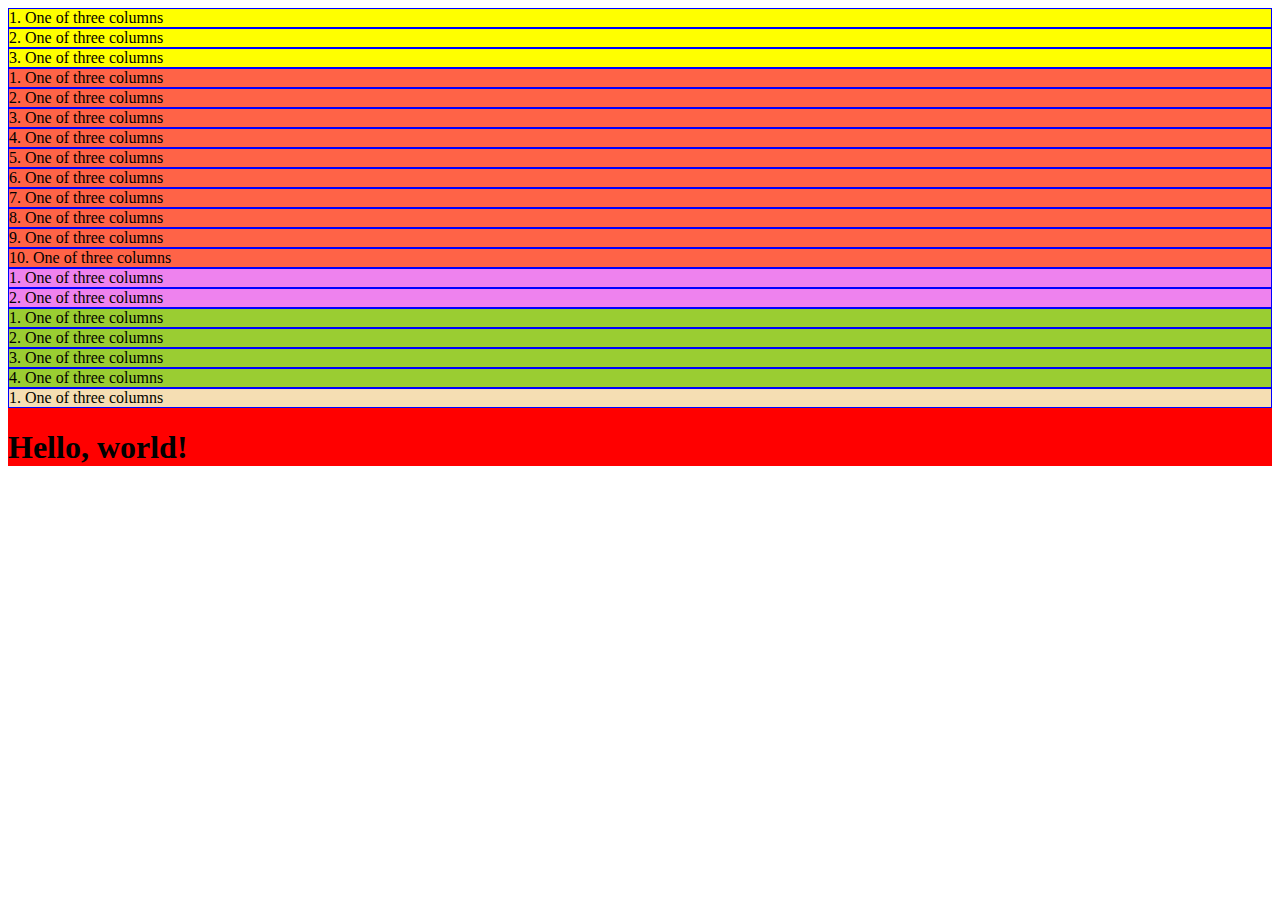
<file: platzi-bootstrap/13123-reto6415.html>
<!doctype html>
<html lang="en">
  <head>
    <!-- Required meta tags -->
    <meta charset="utf-8">
    <meta name="viewport" content="width=device-width, initial-scale=1">

    <!-- Bootstrap CSS -->
    <link href="https://cdn.jsdelivr.net/npm/bootstrap@5.0.0-beta3/dist/css/bootstrap.min.css" rel="stylesheet" integrity="sha384-eOJMYsd53ii+scO/bJGFsiCZc+5NDVN2yr8+0RDqr0Ql0h+rP48ckxlpbzKgwra6" crossorigin="anonymous">

    <style>
        .col{
            border: 1px solid blue;
        }
    </style>


    <title>Hello, world!</title>
  </head>
  <body>
    <div class="container" style= "background: red;">
        <div class="row" style="background: yellow;">
            <div class="col" >
                1. One of three columns
            </div>
            <div class="col">
                2. One of three columns
            </div>
            <div class="col">
                3. One of three columns
            </div>
        </div>

        <div class="row" style="background: tomato;">
            <div class="col">
                1. One of three columns
            </div>
            <div class="col">
                2. One of three columns
            </div>
            <div class="col">
                3. One of three columns
            </div>
            <div class="col">
                4. One of three columns
            </div>
            <div class="col">
                5. One of three columns
            </div>
            <div class="col">
                6. One of three columns
            </div>
            <div class="col">
                7. One of three columns
            </div>
            <div class="col">
                8. One of three columns
            </div>
            <div class="col">
                9. One of three columns
            </div>
            <div class="col">
                10. One of three columns
            </div>

        </div>

        <div class="row" style="background: violet;">
            <div class="col">
                1. One of three columns
            </div>
            <div class="col">
                2. One of three columns
            </div>
        </div>

        <div class="row" style="background: yellowgreen;">
            <div class="col">
                1. One of three columns
            </div>
            <div class="col">
                2. One of three columns
            </div>
            <div class="col">
                3. One of three columns
            </div>
            <div class="col">
                4. One of three columns
            </div>
        </div>

        <div class="row" style="background: wheat;">
            <div class="col">
                1. One of three columns
            </div>
        </div>

        
        <h1>Hello, world!</h1>
    </div>


    <!-- Optional JavaScript; choose one of the two! -->

    <!-- Option 1: Bootstrap Bundle with Popper -->
    <script src="https://cdn.jsdelivr.net/npm/bootstrap@5.0.0-beta3/dist/js/bootstrap.bundle.min.js" integrity="sha384-JEW9xMcG8R+pH31jmWH6WWP0WintQrMb4s7ZOdauHnUtxwoG2vI5DkLtS3qm9Ekf" crossorigin="anonymous"></script>

    <!-- Option 2: Separate Popper and Bootstrap JS -->
    <!--
    <script src="https://cdn.jsdelivr.net/npm/@popperjs/core@2.9.1/dist/umd/popper.min.js" integrity="sha384-SR1sx49pcuLnqZUnnPwx6FCym0wLsk5JZuNx2bPPENzswTNFaQU1RDvt3wT4gWFG" crossorigin="anonymous"></script>
    <script src="https://cdn.jsdelivr.net/npm/bootstrap@5.0.0-beta3/dist/js/bootstrap.min.js" integrity="sha384-j0CNLUeiqtyaRmlzUHCPZ+Gy5fQu0dQ6eZ/xAww941Ai1SxSY+0EQqNXNE6DZiVc" crossorigin="anonymous"></script>
    -->
  </body>
</html>
</file>
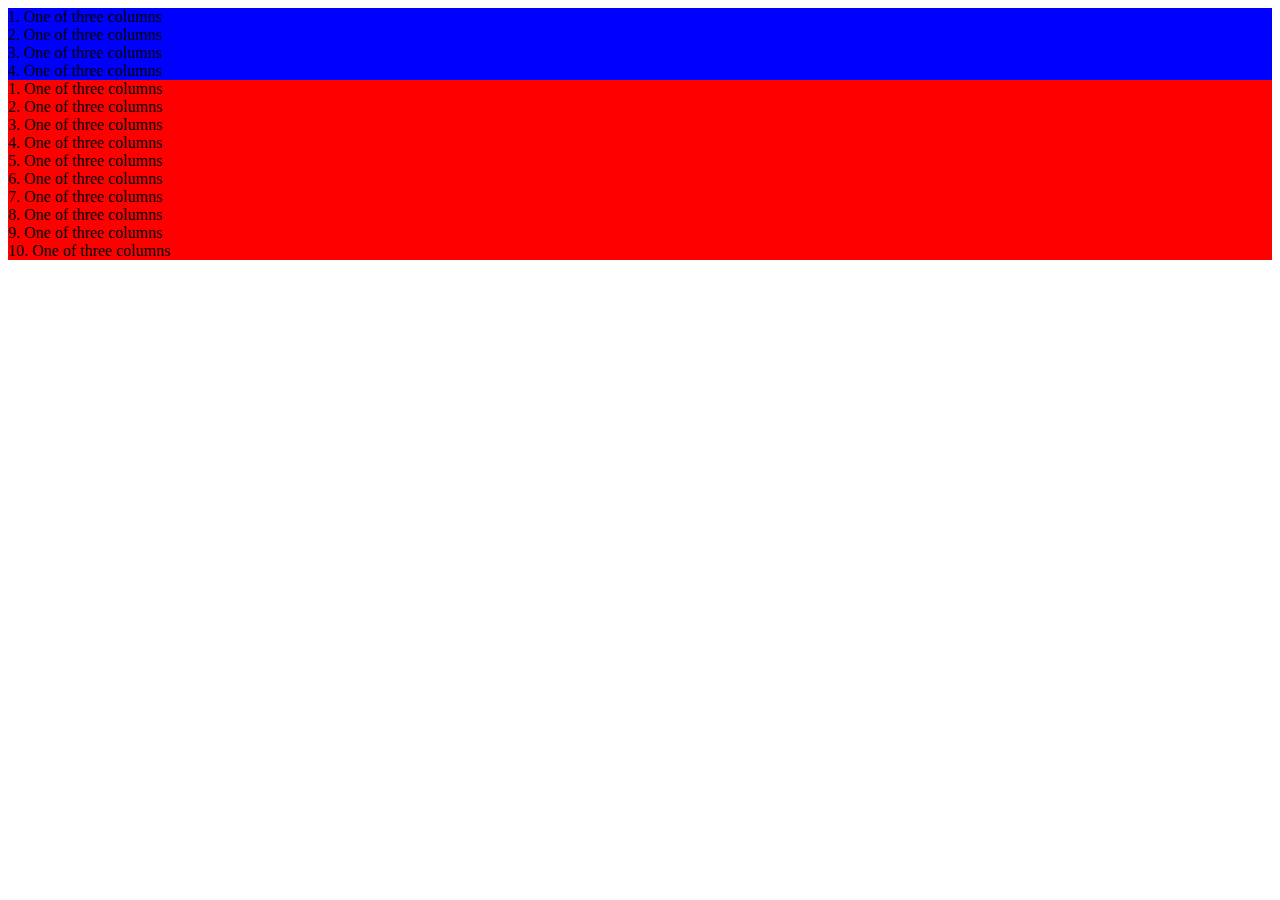
<file: platzi-bootstrap/desafio-2-final.html>
<!doctype html>
<html lang="en">
  <head>
    <!-- Required meta tags -->
    <meta charset="utf-8">
    <meta name="viewport" content="width=device-width, initial-scale=1">

    <!-- Bootstrap CSS -->
    <link href="https://cdn.jsdelivr.net/npm/bootstrap@5.0.0-beta3/dist/css/bootstrap.min.css" rel="stylesheet" integrity="sha384-eOJMYsd53ii+scO/bJGFsiCZc+5NDVN2yr8+0RDqr0Ql0h+rP48ckxlpbzKgwra6" crossorigin="anonymous">

    <style>
        .col{
            border: 1px solid blue;
        }
    </style>


    <title>Hello, world!</title>
  </head>
  <body>
    <div class="container" style= "background: red;">
        <div class="row" style="background: yellow;">
            <div class="col-6 col-md" style="background:blue;" >
                1. One of three columns
            </div>
            <div class="col-6 col-md" style="background:blue;" >
                2. One of three columns
            </div>
            <div class="col-6 col-md" style="background:blue;" >
                3. One of three columns
            </div>
            <div class="col-6 col-md" style="background:blue;" >
                4. One of three columns
            </div>
        </div>

        <div class="row">
            <div class="col-12 col-md-6 col-lg">
                1. One of three columns
            </div>
            <div class="col-12 col-md-6 col-lg">
                2. One of three columns
            </div>
            <div class="col-12 col-md-6 col-lg">
                3. One of three columns
            </div>
            <div class="col-12 col-md-6 col-lg">
                4. One of three columns
            </div>
            <div class="col-12 col-md-6 col-lg">
                5. One of three columns
            </div>
            <div class="col-12 col-md-6 col-lg">
                6. One of three columns
            </div>
            <div class="col-12 col-md-6 col-lg">
                7. One of three columns
            </div>
            <div class="col-12 col-md-6 col-lg">
                8. One of three columns
            </div>
            <div class="col-12 col-md-6 col-lg">
                9. One of three columns
            </div>
            <div class="col-12 col-md-6 col-lg">
                10. One of three columns
            </div>

        </div>
    </div>


    <!-- Optional JavaScript; choose one of the two! -->

    <!-- Option 1: Bootstrap Bundle with Popper -->
    <script src="https://cdn.jsdelivr.net/npm/bootstrap@5.0.0-beta3/dist/js/bootstrap.bundle.min.js" integrity="sha384-JEW9xMcG8R+pH31jmWH6WWP0WintQrMb4s7ZOdauHnUtxwoG2vI5DkLtS3qm9Ekf" crossorigin="anonymous"></script>

    <!-- Option 2: Separate Popper and Bootstrap JS -->
    <!--
    <script src="https://cdn.jsdelivr.net/npm/@popperjs/core@2.9.1/dist/umd/popper.min.js" integrity="sha384-SR1sx49pcuLnqZUnnPwx6FCym0wLsk5JZuNx2bPPENzswTNFaQU1RDvt3wT4gWFG" crossorigin="anonymous"></script>
    <script src="https://cdn.jsdelivr.net/npm/bootstrap@5.0.0-beta3/dist/js/bootstrap.min.js" integrity="sha384-j0CNLUeiqtyaRmlzUHCPZ+Gy5fQu0dQ6eZ/xAww941Ai1SxSY+0EQqNXNE6DZiVc" crossorigin="anonymous"></script>
    -->

    <script src="https://code.jquery.com/jquery-3.3.1.slim.min.js" integrity="sha384-q8i/X+965DzO0rT7abK41JStQIAqVgRVzpbzo5smXKp4YfRvH+8abtTE1Pi6jizo" crossorigin="anonymous"></script>
    <script src="https://cdnjs.cloudflare.com/ajax/libs/popper.js/1.14.3/umd/popper.min.js" integrity="sha384-ZMP7rVo3mIykV+2+9J3UJ46jBk0WLaUAdn689aCwoqbBJiSnjAK/l8WvCWPIPm49" crossorigin="anonymous"></script>
    <script src="https://stackpath.bootstrapcdn.com/bootstrap/4.1.3/js/bootstrap.min.js" integrity="sha384-ChfqqxuZUCnJSK3+MXmPNIyE6ZbWh2IMqE241rYiqJxyMiZ6OW/JmZQ5stwEULTy" crossorigin="anonymous"></script>

  </body>
</html>
</file>
<file: platzi-bootstrap/index.css>
.text-platzi{
    color: #97c93c !important;
}

.btn-platzi{
    background-color:#97c93c;
    color:white;
}

.btn-platzi:hover{
    background-color: #82ad36;
}

#header img {
    width: 80px;
}

#main .carousel-inner img {

    max-height: 70vh;
    object-fit: cover;
    filter : grayscale(70);
}

#carousel {
    position: relative;
}


#carousel .overlay {
    position: absolute;
    top: 0;
    bottom: 0;
    left: 0;
    right: 0;
    background-color: rgba(0,0,0,0.5);
    color: white;
}

#carousel .overlay .container,
#carousel .overlay .row
 {
            height: 100%;
}

#place-time {
    background-color: #343a40;
    color: white;
  }

#place-time img{
    max-width: 100%;
}

#footer {
    background: linear-gradient(90deg,#1c3643,#273b47 25%,#1e5372);
}

#footer a{
    color: white;
}
</file>
<file: platzi-bootstrap/bootstrap-gh-pages/index.css>
.text-platzi {
  color: #97c93e !important;
}

.btn-platzi {
  background-color: #97c93e;
  color: white;
}

.btn-platzi:hover {
  background-color: #82ad36;
}

#header img {
  width: 80px;
}

#main .carousel-inner img {
  max-height: 70vh;
  object-fit: cover;
  filter: grayscale(70%);
}

#carousel {
  position: relative;
}

#carousel .overlay {
  position: absolute;
  top: 0;
  bottom: 0;
  left: 0;
  right: 0;
  background-color: rgba(0, 0, 0, 0.5);
  color: white;
}

#carousel .overlay .container,
#carousel .overlay .row {
  height: 100%;
}

#place-time {
  background-color: #343a40;
  color: white;
}

#place-time img {
  max-width: 100%;
}

#footer {
  background: linear-gradient(90deg,#1c3643,#273b47 25%,#1e5372);
}

#footer a {
  color: white;
}
</file>
